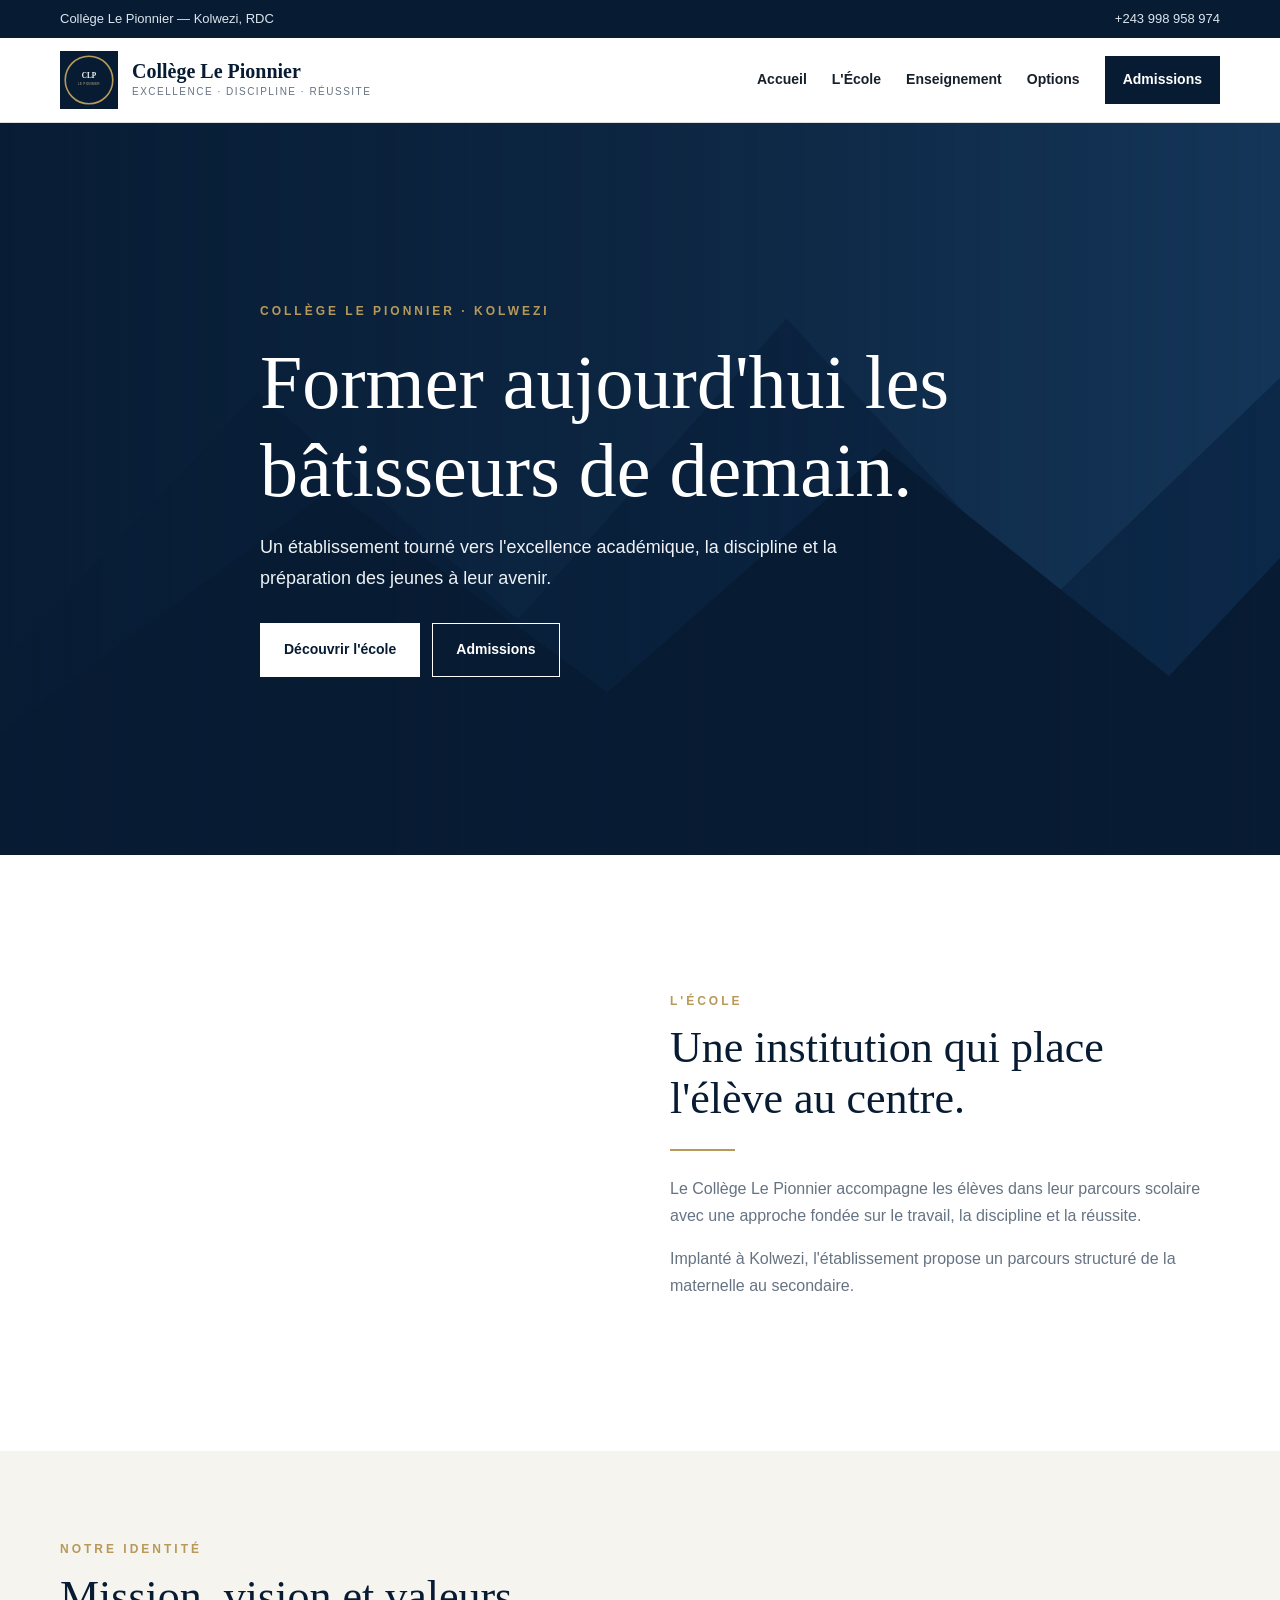
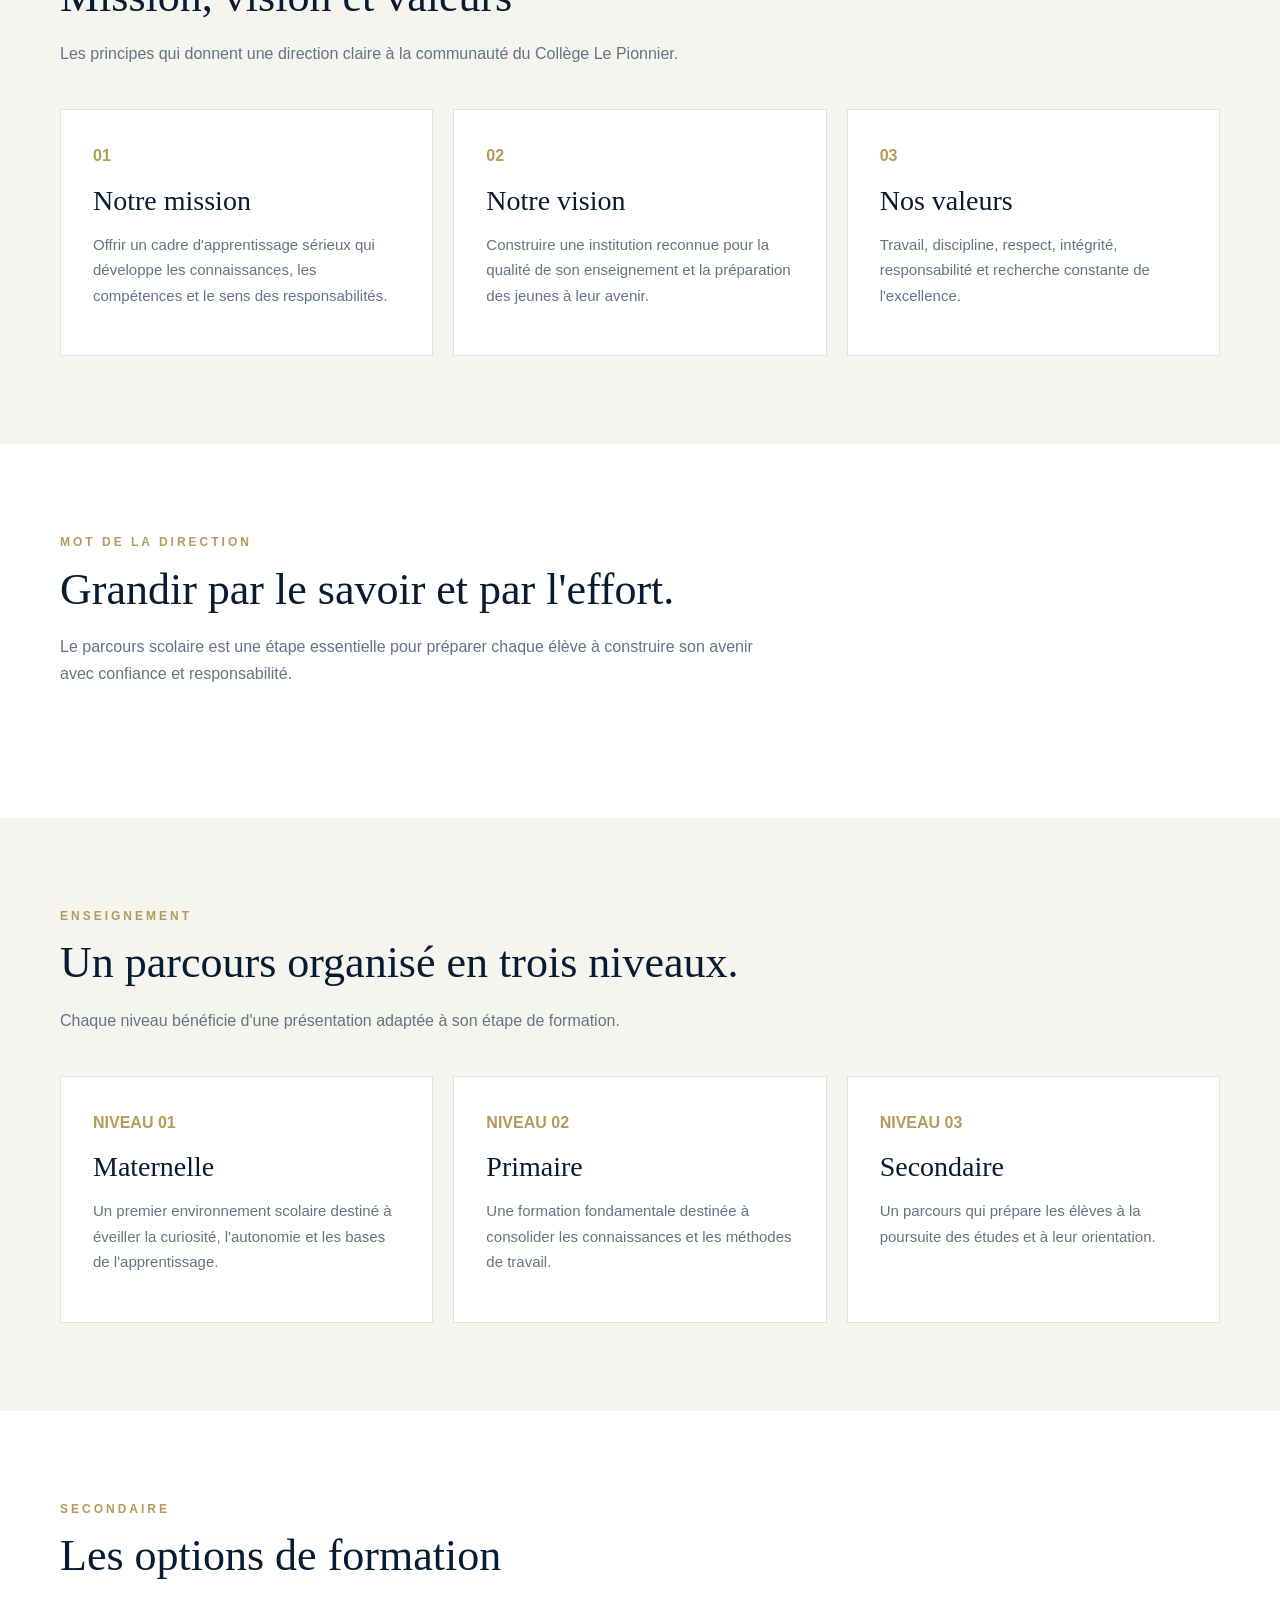
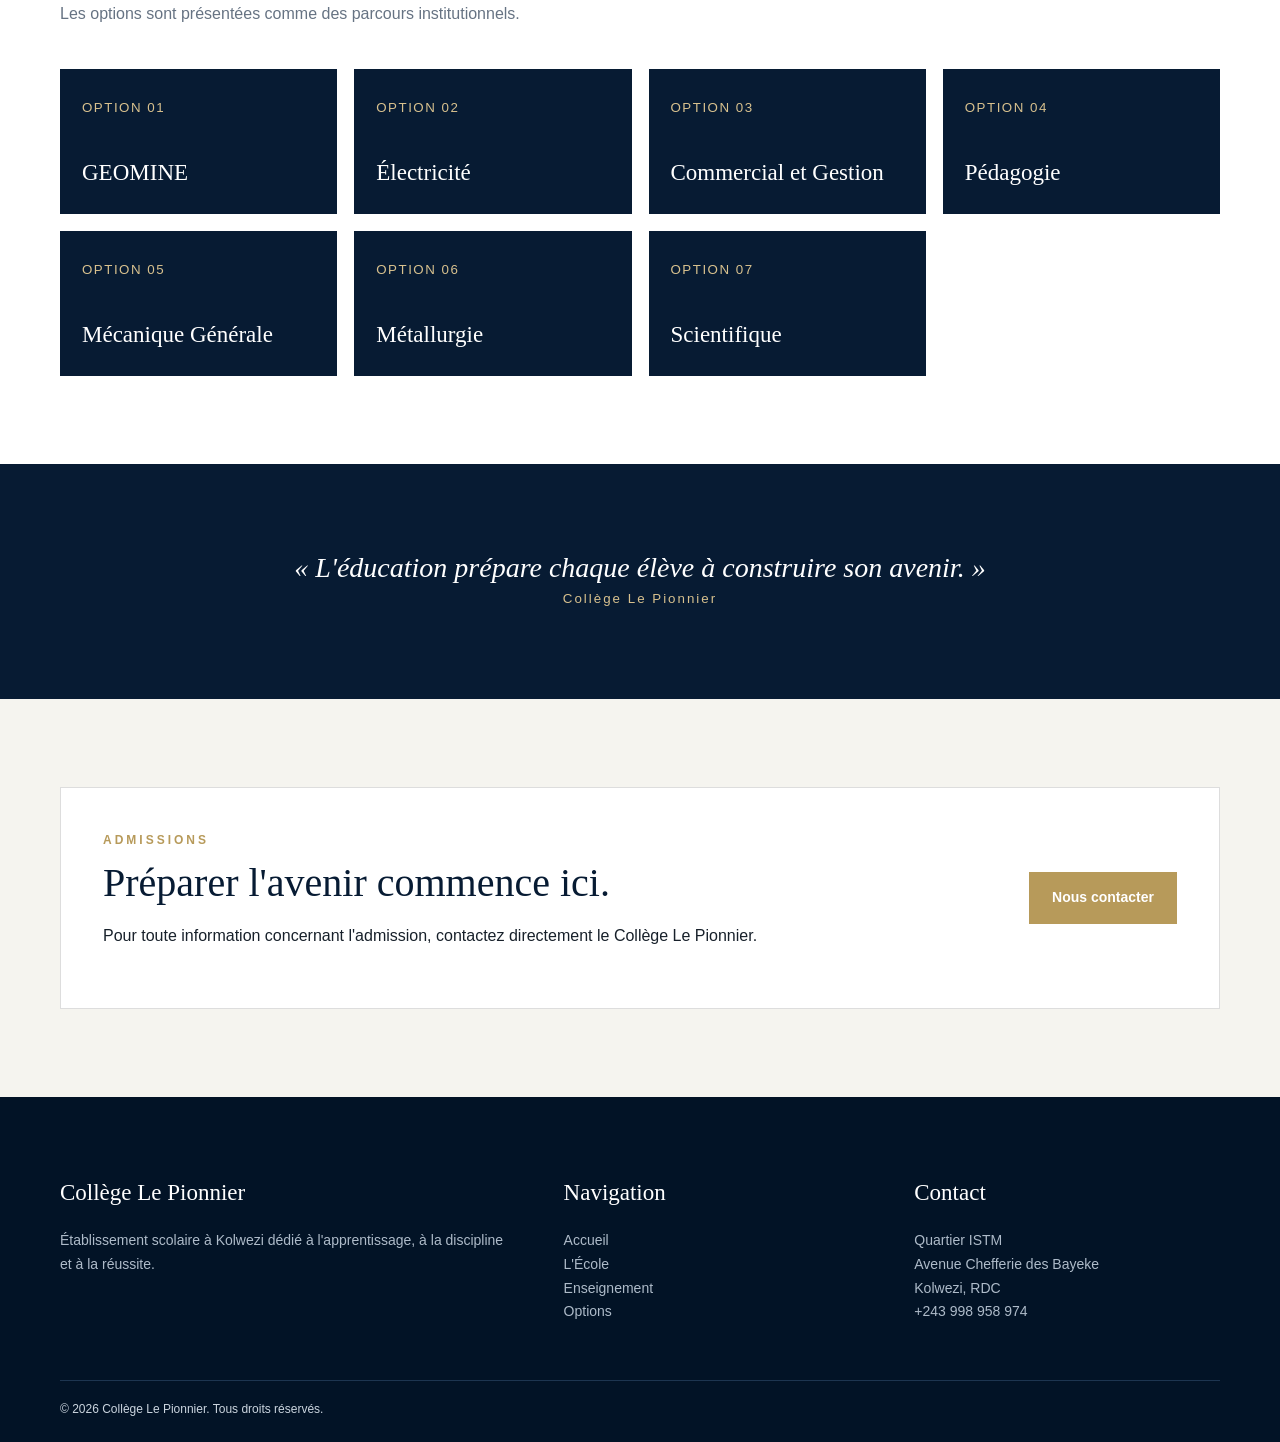
<file: index.html>
<!doctype html>
<html lang="fr">
<head>
<meta charset="utf-8">
<meta name="viewport" content="width=device-width,initial-scale=1">
<title>Collège Le Pionnier | Kolwezi</title>
<style>
:root{--navy:#071b33;--blue:#12395d;--gold:#b79a5a;--light:#f5f4ef;--text:#17202a;--muted:#667383}
*{box-sizing:border-box}html{scroll-behavior:smooth}body{margin:0;color:var(--text);font-family:Arial,Helvetica,sans-serif;line-height:1.7}h1,h2,h3{font-family:Georgia,"Times New Roman",serif;font-weight:500;line-height:1.15}a{text-decoration:none;color:inherit}
.container{width:min(1160px,92%);margin:auto}.top{background:var(--navy);color:#dce5ee;font-size:13px;padding:8px 0}.top .container{display:flex;justify-content:space-between}
header{position:sticky;top:0;z-index:20;background:#fff;border-bottom:1px solid #ddd}.nav{height:84px;display:flex;align-items:center;justify-content:space-between}.brand{display:flex;align-items:center;gap:14px}.brand img{width:58px;height:58px;object-fit:contain}.brand b{display:block;color:var(--navy);font:600 20px Georgia,serif}.brand span{display:block;color:var(--muted);font-size:10px;letter-spacing:1.5px;text-transform:uppercase}
nav{display:flex;gap:25px;align-items:center}nav a{font-size:14px;font-weight:600}nav a:hover{color:var(--gold)}.admit{background:var(--navy);color:white!important;padding:12px 18px}
.hero{min-height:650px;background:linear-gradient(90deg,rgba(7,27,51,.96),rgba(7,27,51,.68),rgba(7,27,51,.18)),url("assets/hero.svg") center/cover;display:flex;align-items:center;color:white}.hero-content{max-width:760px;padding:90px 0}.eyebrow{color:var(--gold);font-size:12px;font-weight:700;letter-spacing:3px;text-transform:uppercase}.hero h1{font-size:clamp(44px,6vw,76px);margin:18px 0}.hero p{font-size:18px;max-width:650px;color:#eef2f6}.buttons{display:flex;gap:12px;flex-wrap:wrap;margin-top:30px}.btn{padding:14px 23px;font-weight:700;font-size:14px;border:1px solid white}.white{background:white;color:var(--navy)}.outline{color:white}
section{padding:88px 0}.light{background:var(--light)}.intro{display:grid;grid-template-columns:1fr 1fr;gap:60px;align-items:center}.photo{min-height:420px;background:url("assets/school.svg") center/cover}.copy h2,.head h2{font-size:44px;color:var(--navy);margin:12px 0 18px}.copy p,.head p{color:var(--muted)}.rule{width:65px;height:2px;background:var(--gold);margin:24px 0}.head{max-width:720px;margin-bottom:42px}.head h2{margin-top:12px}
.cards{display:grid;grid-template-columns:repeat(3,1fr);gap:20px}.card{background:white;border:1px solid #dfe3e8;padding:32px;min-height:220px}.card .num{color:var(--gold);font-weight:bold}.card h3{font-size:28px;color:var(--navy);margin:15px 0}.card p{color:var(--muted);font-size:15px}
.options{display:grid;grid-template-columns:repeat(4,1fr);gap:17px}.option{background:var(--navy);color:#fff;padding:28px 22px;min-height:145px;display:flex;flex-direction:column;justify-content:space-between;transition:.2s}.option:hover{transform:translateY(-4px);background:var(--blue)}.option small{color:#d8c18e;letter-spacing:1.5px;text-transform:uppercase}.option strong{font:500 23px Georgia,serif}
.quote{background:var(--navy);color:white;text-align:center}.quote p{font:italic 28px Georgia,serif;max-width:850px;margin:auto}.quote small{color:#d8c18e;letter-spacing:2px}
.admissions{background:var(--light)}.adbox{background:white;border:1px solid #ddd;padding:42px;display:flex;justify-content:space-between;align-items:center;gap:25px}.adbox h2{font-size:40px;color:var(--navy);margin:10px 0}.gold{background:var(--gold);color:white;border:0}
footer{background:#021326;color:#cbd5df;padding:60px 0 22px}.foot{display:grid;grid-template-columns:1.5fr 1fr 1fr;gap:45px}.foot h3{color:white;font-size:23px}.foot p,.foot li{font-size:14px;color:#aebbc9}.foot ul{list-style:none;padding:0}.bottom{border-top:1px solid #1d3550;margin-top:40px;padding-top:18px;font-size:12px}
@media(max-width:850px){nav{display:none}.intro,.cards{grid-template-columns:1fr}.options{grid-template-columns:1fr 1fr}.adbox{display:block}}
@media(max-width:560px){.top .container{display:block;text-align:center}.hero{min-height:590px}.hero h1{font-size:45px}.hero p{font-size:16px}.options{grid-template-columns:1fr}.foot{grid-template-columns:1fr}.adbox h2{font-size:32px}}
</style>
</head>
<body>
<div class="top"><div class="container"><span>Collège Le Pionnier — Kolwezi, RDC</span><span>+243 998 958 974</span></div></div>
<header><div class="container nav">
<a class="brand" href="#accueil"><img src="assets/logo.svg" alt="Logo Collège Le Pionnier"><div><b>Collège Le Pionnier</b><span>Excellence · Discipline · Réussite</span></div></a>
<nav><a href="#accueil">Accueil</a><a href="#ecole">L'École</a><a href="#enseignement">Enseignement</a><a href="#options">Options</a><a class="admit" href="#admissions">Admissions</a></nav>
</div></header>

<section id="accueil" class="hero"><div class="container hero-content">
<div class="eyebrow">Collège Le Pionnier · Kolwezi</div><h1>Former aujourd'hui les bâtisseurs de demain.</h1>
<p>Un établissement tourné vers l'excellence académique, la discipline et la préparation des jeunes à leur avenir.</p>
<div class="buttons"><a class="btn white" href="#ecole">Découvrir l'école</a><a class="btn outline" href="#admissions">Admissions</a></div>
</div></section>

<section id="ecole"><div class="container intro"><div class="photo"></div><div class="copy">
<div class="eyebrow">L'École</div><h2>Une institution qui place l'élève au centre.</h2><div class="rule"></div>
<p>Le Collège Le Pionnier accompagne les élèves dans leur parcours scolaire avec une approche fondée sur le travail, la discipline et la réussite.</p>
<p>Implanté à Kolwezi, l'établissement propose un parcours structuré de la maternelle au secondaire.</p>
</div></div></section>

<section class="light"><div class="container"><div class="head"><div class="eyebrow">Notre identité</div><h2>Mission, vision et valeurs</h2><p>Les principes qui donnent une direction claire à la communauté du Collège Le Pionnier.</p></div>
<div class="cards"><article class="card"><div class="num">01</div><h3>Notre mission</h3><p>Offrir un cadre d'apprentissage sérieux qui développe les connaissances, les compétences et le sens des responsabilités.</p></article>
<article class="card"><div class="num">02</div><h3>Notre vision</h3><p>Construire une institution reconnue pour la qualité de son enseignement et la préparation des jeunes à leur avenir.</p></article>
<article class="card"><div class="num">03</div><h3>Nos valeurs</h3><p>Travail, discipline, respect, intégrité, responsabilité et recherche constante de l'excellence.</p></article></div></div></section>

<section><div class="container"><div class="head"><div class="eyebrow">Mot de la direction</div><h2>Grandir par le savoir et par l'effort.</h2><p>Le parcours scolaire est une étape essentielle pour préparer chaque élève à construire son avenir avec confiance et responsabilité.</p></div></div></section>

<section id="enseignement" class="light"><div class="container"><div class="head"><div class="eyebrow">Enseignement</div><h2>Un parcours organisé en trois niveaux.</h2><p>Chaque niveau bénéficie d'une présentation adaptée à son étape de formation.</p></div>
<div class="cards"><article class="card"><div class="num">NIVEAU 01</div><h3>Maternelle</h3><p>Un premier environnement scolaire destiné à éveiller la curiosité, l'autonomie et les bases de l'apprentissage.</p></article>
<article class="card"><div class="num">NIVEAU 02</div><h3>Primaire</h3><p>Une formation fondamentale destinée à consolider les connaissances et les méthodes de travail.</p></article>
<article class="card"><div class="num">NIVEAU 03</div><h3>Secondaire</h3><p>Un parcours qui prépare les élèves à la poursuite des études et à leur orientation.</p></article></div></div></section>

<section id="options"><div class="container"><div class="head"><div class="eyebrow">Secondaire</div><h2>Les options de formation</h2><p>Les options sont présentées comme des parcours institutionnels.</p></div>
<div class="options">
<div class="option"><small>Option 01</small><strong>GEOMINE</strong></div><div class="option"><small>Option 02</small><strong>Électricité</strong></div>
<div class="option"><small>Option 03</small><strong>Commercial et Gestion</strong></div><div class="option"><small>Option 04</small><strong>Pédagogie</strong></div>
<div class="option"><small>Option 05</small><strong>Mécanique Générale</strong></div><div class="option"><small>Option 06</small><strong>Métallurgie</strong></div>
<div class="option"><small>Option 07</small><strong>Scientifique</strong></div>
</div></div></section>

<section class="quote"><div class="container"><p>« L'éducation prépare chaque élève à construire son avenir. »</p><small>Collège Le Pionnier</small></div></section>

<section id="admissions" class="admissions"><div class="container adbox"><div><div class="eyebrow">Admissions</div><h2>Préparer l'avenir commence ici.</h2><p>Pour toute information concernant l'admission, contactez directement le Collège Le Pionnier.</p></div><a class="btn gold" href="tel:+243998958974">Nous contacter</a></div></section>

<footer><div class="container foot"><div><h3>Collège Le Pionnier</h3><p>Établissement scolaire à Kolwezi dédié à l'apprentissage, à la discipline et à la réussite.</p></div>
<div><h3>Navigation</h3><ul><li><a href="#accueil">Accueil</a></li><li><a href="#ecole">L'École</a></li><li><a href="#enseignement">Enseignement</a></li><li><a href="#options">Options</a></li></ul></div>
<div><h3>Contact</h3><ul><li>Quartier ISTM</li><li>Avenue Chefferie des Bayeke</li><li>Kolwezi, RDC</li><li>+243 998 958 974</li></ul></div></div>
<div class="container bottom">© 2026 Collège Le Pionnier. Tous droits réservés.</div></footer>
</body></html>
</file>
